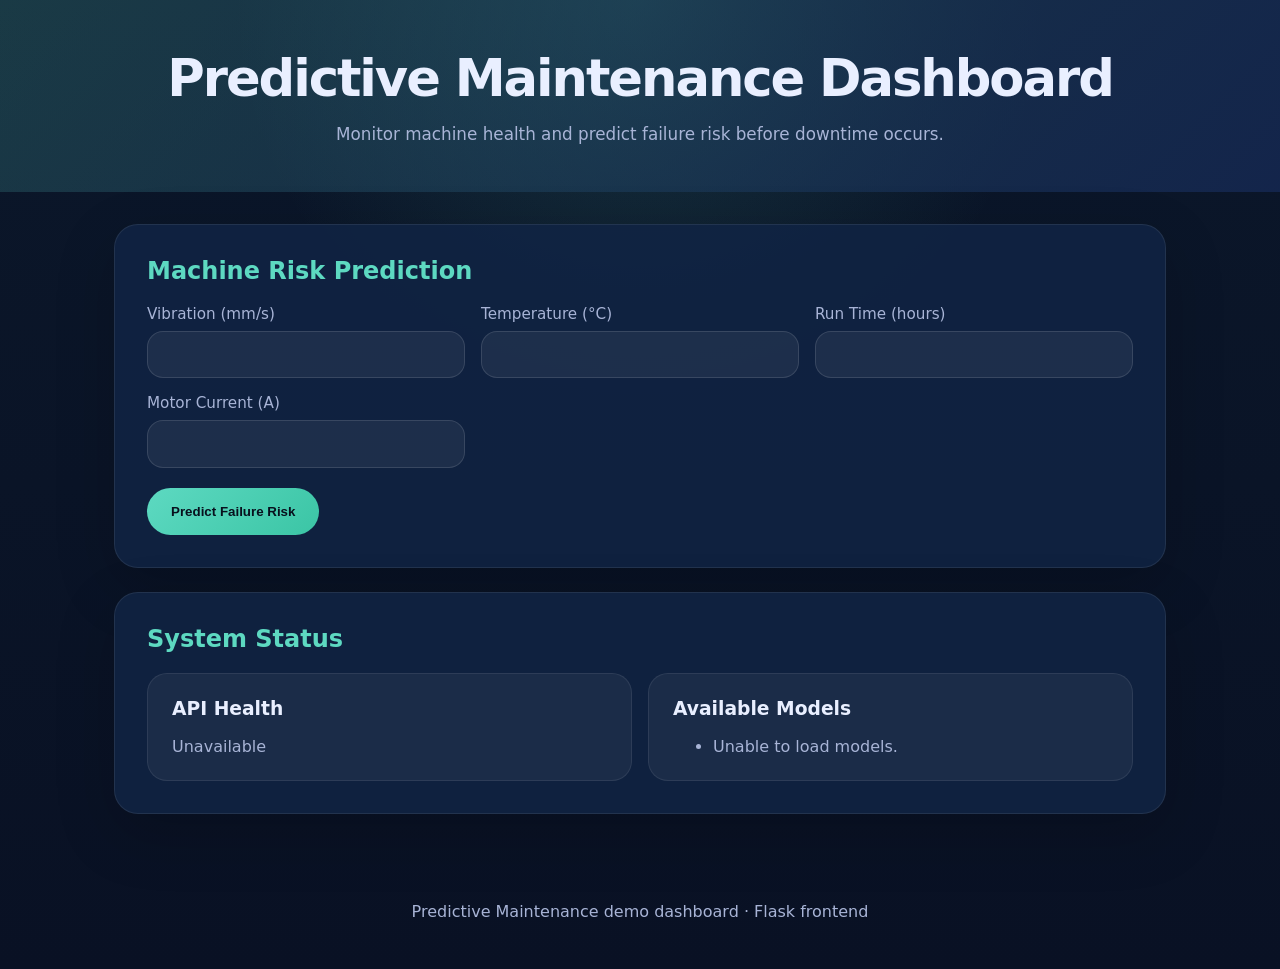
<file: index.html>
<!DOCTYPE html>
<html lang="en">
<head>
    <meta charset="UTF-8">
    <meta name="viewport" content="width=device-width, initial-scale=1.0">
    <title>Predictive Maintenance Dashboard</title>
    <link rel="stylesheet" href="./style.css">
</head>
<body>
    <header class="hero">
        <div class="hero-content">
            <h1>Predictive Maintenance Dashboard</h1>
            <p>Monitor machine health and predict failure risk before downtime occurs.</p>
        </div>
    </header>

    <main class="container">
        <section class="panel">
            <h2>Machine Risk Prediction</h2>
            <form id="predict-form">
                <div class="form-grid">
                    <label>
                        Vibration (mm/s)
                        <input type="number" step="0.01" name="vibration" required>
                    </label>
                    <label>
                        Temperature (°C)
                        <input type="number" step="0.1" name="temperature" required>
                    </label>
                    <label>
                        Run Time (hours)
                        <input type="number" step="1" name="run_time" required>
                    </label>
                    <label>
                        Motor Current (A)
                        <input type="number" step="0.1" name="motor_current" required>
                    </label>
                </div>
                <button type="submit" class="primary-button">Predict Failure Risk</button>
            </form>

            <div id="result-card" class="result-card hidden">
                <h3>Prediction Result</h3>
                <p><strong>Risk Level:</strong> <span id="risk-level"></span></p>
                <p><strong>Failure Probability:</strong> <span id="failure-probability"></span></p>
                <p><strong>Recommendation:</strong> <span id="recommendation"></span></p>
            </div>

            <div id="alert" class="alert hidden"></div>
        </section>

        <section class="panel">
            <h2>System Status</h2>
            <div class="status-grid">
                <div class="status-card">
                    <h3>API Health</h3>
                    <p id="health-status">Checking...</p>
                </div>
                <div class="status-card">
                    <h3>Available Models</h3>
                    <ul id="model-list">
                        <li>Loading models...</li>
                    </ul>
                </div>
            </div>
        </section>
    </main>

    <footer class="footer">
        <p>Predictive Maintenance demo dashboard · Flask frontend</p>
    </footer>

    <script src="./app.js"></script>
</body>
</html>
</file>
<file: style.css>
:root {
    --bg: #0b172a;
    --surface: #112444;
    --surface-alt: #1a2b55;
    --text: #e9efff;
    --muted: #a8b4d6;
    --accent: #5dd9c1;
    --accent-strong: #3bc5a5;
    --danger: #ff6b6b;
}

* {
    box-sizing: border-box;
}

body {
    margin: 0;
    font-family: Inter, system-ui, -apple-system, BlinkMacSystemFont, "Segoe UI", sans-serif;
    background: radial-gradient(circle at top, rgba(93, 217, 193, 0.16), transparent 35%),
                linear-gradient(180deg, #0b172a 0%, #091124 100%);
    color: var(--text);
}

.hero {
    padding: 3rem 2rem;
    background: linear-gradient(135deg, rgba(93, 217, 193, 0.18), rgba(20, 38, 78, 0.92));
    text-align: center;
}

.hero h1 {
    margin: 0;
    font-size: clamp(2.5rem, 4vw, 4rem);
    letter-spacing: -0.04em;
}

.hero p {
    margin: 1rem auto 0;
    max-width: 54rem;
    color: var(--muted);
    font-size: 1.05rem;
}

.container {
    max-width: 1100px;
    margin: 2rem auto 3rem;
    padding: 0 1.5rem;
}

.panel {
    background: rgba(17, 36, 68, 0.88);
    border: 1px solid rgba(255, 255, 255, 0.08);
    border-radius: 24px;
    padding: 2rem;
    margin-bottom: 1.5rem;
    box-shadow: 0 20px 60px rgba(0, 0, 0, 0.18);
}

.panel h2 {
    margin-top: 0;
    color: var(--accent);
}

.form-grid {
    display: grid;
    gap: 1rem;
    grid-template-columns: repeat(auto-fit, minmax(240px, 1fr));
}

label {
    display: flex;
    flex-direction: column;
    gap: 0.5rem;
    font-size: 0.95rem;
    color: var(--muted);
}

input {
    width: 100%;
    padding: 0.95rem 1rem;
    border-radius: 16px;
    background: rgba(255, 255, 255, 0.06);
    border: 1px solid rgba(255, 255, 255, 0.12);
    color: var(--text);
}

input:focus {
    outline: none;
    border-color: rgba(93, 217, 193, 0.55);
    box-shadow: 0 0 0 4px rgba(93, 217, 193, 0.12);
}

.primary-button {
    margin-top: 1.25rem;
    padding: 1rem 1.5rem;
    border: none;
    border-radius: 999px;
    background: linear-gradient(135deg, var(--accent), var(--accent-strong));
    color: #08101d;
    font-weight: 700;
    cursor: pointer;
    transition: transform 0.2s ease, opacity 0.2s ease;
}

.primary-button:hover {
    transform: translateY(-1px);
}

.result-card,
.status-card,
.alert {
    border-radius: 20px;
    padding: 1.5rem;
    background: rgba(255, 255, 255, 0.05);
    border: 1px solid rgba(255, 255, 255, 0.08);
}

.hidden {
    display: none;
}

.status-grid {
    display: grid;
    gap: 1rem;
    grid-template-columns: repeat(auto-fit, minmax(250px, 1fr));
}

.status-card h3 {
    margin-top: 0;
    color: var(--text);
}

.status-card p,
.status-card ul {
    margin: 0.75rem 0 0;
    color: var(--muted);
}

.footer {
    text-align: center;
    color: var(--muted);
    padding: 1.5rem 1rem 2rem;
}

.alert-error {
    border-color: var(--danger);
    background: rgba(255, 107, 107, 0.1);
    color: #ff9999;
}

.alert-success {
    border-color: var(--accent);
    background: rgba(93, 217, 193, 0.1);
    color: var(--accent);
}
</file>
